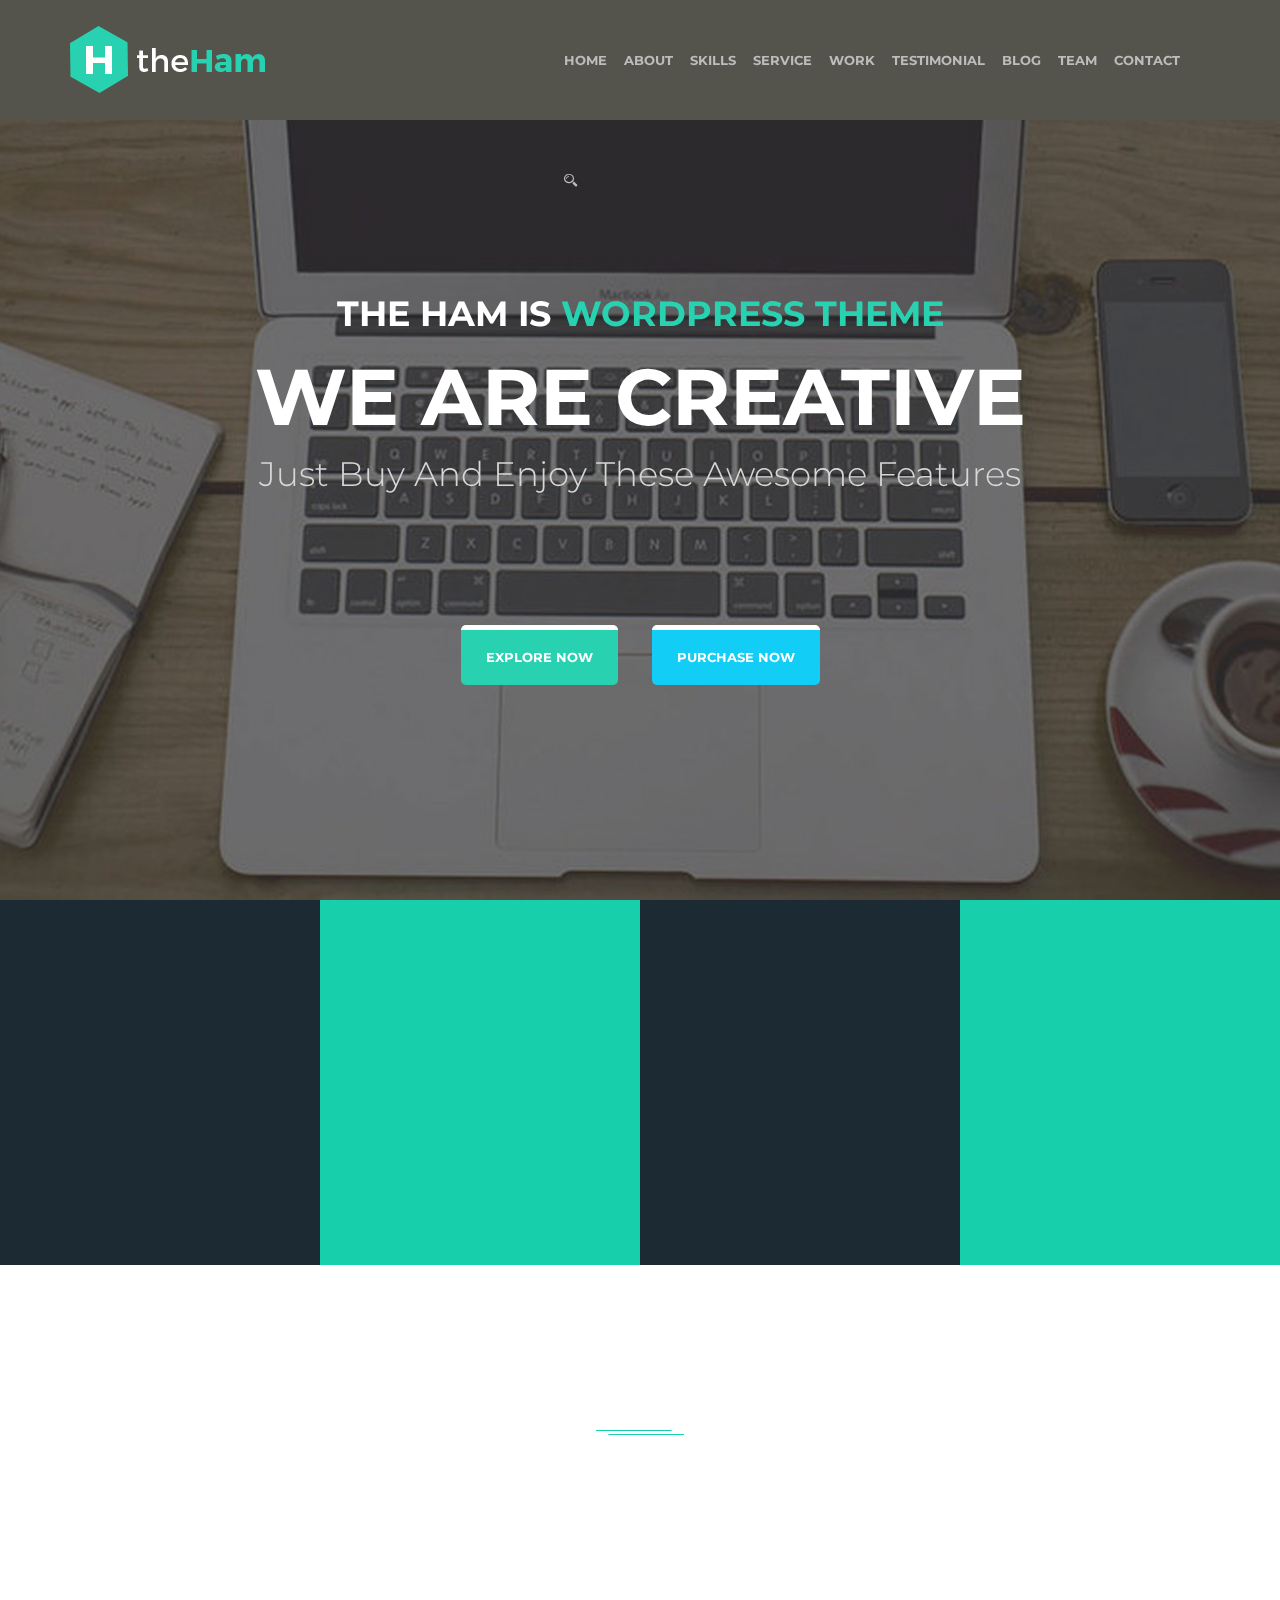
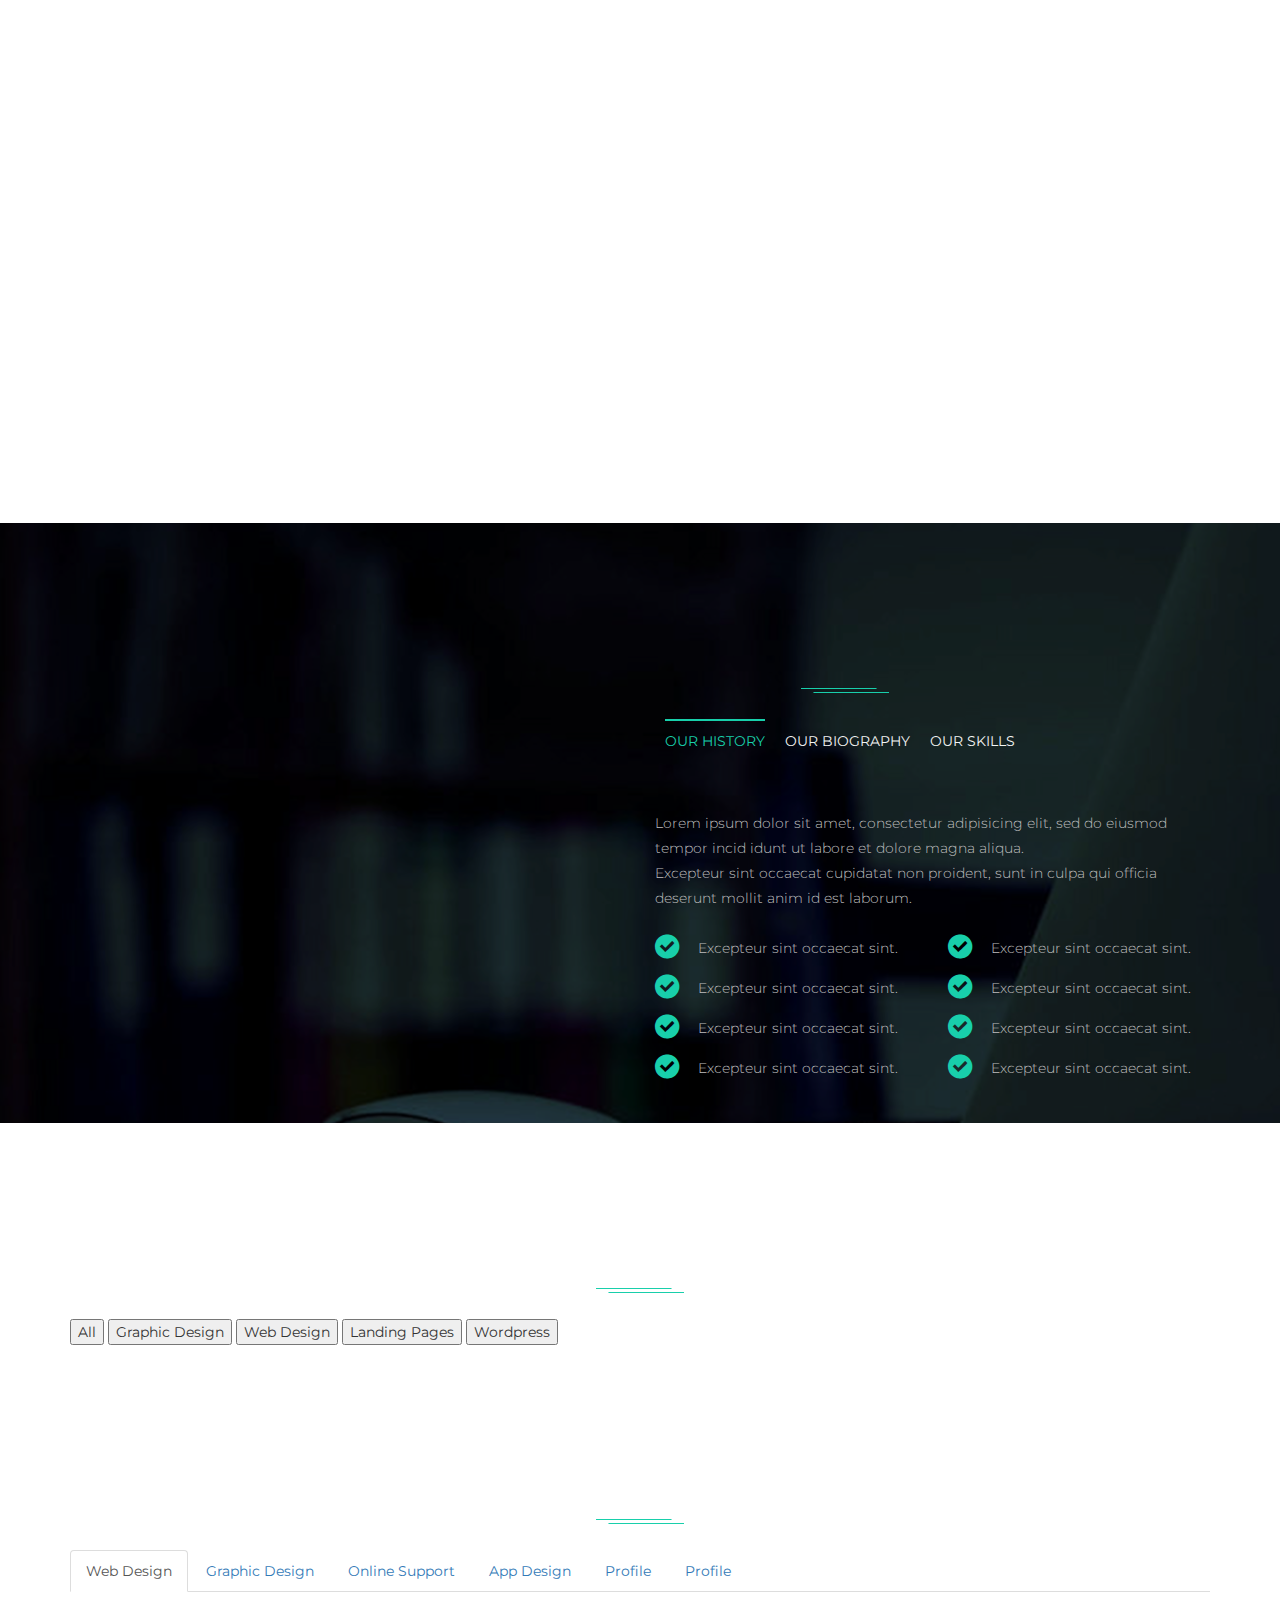
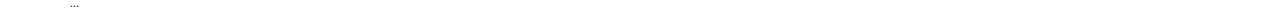
<file: index.html>
<!DOCTYPE html>
<html lang="en">
<head>
    <meta charset="UTF-8">
    <title>theHam</title>

    <link rel="stylesheet" href="lis/bootstrap-3.3.7/css/bootstrap.min.css">
    <link rel="stylesheet" href="lis/icomoon/style.css">
    <link rel="stylesheet" href="lis/animate.css/animate.css">
    <link rel="stylesheet" href="lis/OwlCarousel2-2.2.1/OwlCarousel2-2.2.1/dist/assets/owl.carousel.min.css">
    <link rel="stylesheet" href="lis/OwlCarousel2-2.2.1/OwlCarousel2-2.2.1/dist/assets/owl.theme.default.min.css">
    <link rel="stylesheet" href="css/style.css">
    <meta name="viewport" content="width=device-width, initial-scale=1.0">

<body>

    <header>
        <nav class="nav navbar-default ham-nav">
            <div class="container">
                <div class="row">
                    <div class="col-sm-2">
                        <a class="logo" href="/">
                            <img src="img/logo.png" alt="logo">
                        </a>
                        <button type="button" class="navbar-toggle collapsed ham-nav-toggle" data-toggle="collapse" data-target="#bs-example-navbar-collapse-1" aria-expanded="false">
                            <span class="sr-only">Toggle navigation</span>
                            <span class="icon-bar"></span>
                            <span class="icon-bar"></span>
                            <span class="icon-bar"></span>
                        </button>
                    </div>
                    <div class="col-sm-7 col-sm-offset-3">

                        <div class="nav ham-navigation">
                            <ul class="ham-nav">
                                <li class="ham-active first-nav-elem"><a href="#">home</a></li>
                                <li><a href="#">about</a></li>
                                <li><a href="#">skills</a></li>
                                <li><a href="#">service</a></li>
                                <li><a href="#">work</a></li>
                                <li><a href="#">testimonial</a></li>
                                <li><a href="#">blog</a></li>
                                <li><a href="#">team</a></li>
                                <li><a href="#">contact</a></li>
                                <li class="search-button"><a href=""><i class="icon-feature3 search-button"></i></a></li>
                            </ul>
                        </div>
                    </div>
                </div>
            </div>
        </nav>
    </header>

    <main>
        <section id="ham-home" class="ham-home ham-home-bg">
            <div class="slider-wrap">
                <div class="home-slider owl-carousel owl-theme">
                    <div class="home-slider-item" style="background-image: url('img/bg-img3.jpg')">1</div>
                    <div class="home-slider-item" style="background-image: url('img/bg-img2.jpg')">2</div>
                    <div class="home-slider-item" style="background-image: url('img/bg-img1.jpg')">3</div>
                </div>
                <div class="centered-element text-center">
                    <h2>
                        The ham is
                        <span class="primary-color">wordpress theme</span>
                    </h2>
                    <h1>we are creative</h1>
                    <p>Just Buy And Enjoy These Awesome Features</p>
                    <div class="home-buttons">
                        <button class="btn btn-success ham-btn">Explore now</button>
                        <button class="btn btn-info ham-btn">Purchase now</button>
                    </div>
                </div>
            </div>
        </section>

        <section id="ham-advantages" class="ham-advantages">
            <div class="container-fluid">
                <div class="row">
                    <div class="col-sm-3 adv-elem">
                        <div class="adv-icon"><i class="icon-pointer"></i></div>
                        <h3 class="adv-header">Different theme option</h3>
                    </div>
                    <div class="col-sm-3 adv-elem">
                        <div class="adv-icon"><i class="icon-diamant"></i></div>
                        <h3 class="adv-header">fully customizable</h3>
                    </div>
                    <div class="col-sm-3 adv-elem">
                        <div class="adv-icon"><i class="icon-lamp"></i></div>
                        <h3 class="adv-header">unlimited support</h3>
                    </div>
                    <div class="col-sm-3 adv-elem">
                        <div class="adv-icon"><i class="icon-devices"></i></div>
                        <h3 class="adv-header">responsive all device</h3>
                    </div>
                </div>
            </div>
        </section>

        <section id="ham-features" class="ham-features">
            <div class="container">
                <h2 class="section-header">Creative Amazing Features</h2>
                <div class="two-lines">
                    <img class="two-lines-img" src="img/twoLines.png" alt="lines">
                </div>
                <div class="row">

                    <div class="feature-item col-sm-6 col-md-4">
                        <h3 class="feature-header"><span class="feature-icon icon-feature1"></span>Retina Ready</h3>
                        <p class="feature-decsription">All our modules are built with the possi bility to thse choose between different design and you change.</p>
                    </div>
                    <div class="feature-item col-sm-6 col-md-4">
                        <h3 class="feature-header"><span class="feature-icon icon-feature2"></span>Creative Blog Style</h3>
                        <p class="feature-decsription">All our modules are built with the possi bility to thse choose between different design and you change.</p>
                    </div>
                    <div class="feature-item col-sm-6 col-md-4">
                        <h3 class="feature-header"><span class="feature-icon icon-feature3"></span>Icon Fonts</h3>
                        <p class="feature-decsription">All our modules are built with the possi bility to thse choose between different design and you change.</p>
                    </div>
                    <div class="feature-item col-sm-6 col-md-4">
                        <h3 class="feature-header"><span class="feature-icon icon-feature4"></span>Parallax Effects</h3>
                        <p class="feature-decsription">All our modules are built with the possi bility to thse choose between different design and you change.</p>
                    </div>
                    <div class="feature-item col-sm-6 col-md-4">
                        <h3 class="feature-header"><span class="feature-icon icon-feature5"></span>Amazing Interface</h3>
                        <p class="feature-decsription">All our modules are built with the possi bility to thse choose between different design and you change.</p>
                    </div>
                    <div class="feature-item col-sm-6 col-md-4">
                        <h3 class="feature-header"><span class="feature-icon icon-feature6"></span>SEO Optimized</h3>
                        <p class="feature-decsription">All our modules are built with the possi bility to thse choose between different design and you change.</p>
                    </div>
                    <div class="feature-item col-sm-6 col-md-4">
                        <h3 class="feature-header"><span class="feature-icon icon-feature7"></span>Creative Solutions</h3>
                        <p class="feature-decsription">All our modules are built with the possi bility to thse choose between different design and you change.</p>
                    </div>
                    <div class="feature-item col-sm-6 col-md-4">
                        <h3 class="feature-header"><span class="feature-icon icon-feature8"></span>Mega Menus</h3>
                        <p class="feature-decsription">All our modules are built with the possi bility to thse choose between different design and you change.</p>
                    </div>
                    <div class="feature-item col-sm-6 col-md-4">
                        <h3 class="feature-header"><span class="feature-icon icon-feature9"></span>Custom Backgrounds</h3>
                        <p class="feature-decsription">All our modules are built with the possi bility to thse choose between different design and you change.</p>
                    </div>

                </div>
            </div>
        </section>

        <section id="about-us" class="about-us">
            <div class="container">
                <div class="row">
                    <div class="about-us-devices">
                        <img src="img/about-us-devices.png" alt="">
                    </div>
                    <div class="col-sm-6 col-sm-offset-6">
                        <div class="about-header">
                            <h2 class="section-header">About Our Company</h2>
                            <div class="two-lines">
                                <img class="two-lines-img" src="img/twoLines.png" alt="lines">
                            </div>
                        </div>
                        <div>

                            <!-- Nav tabs -->
                            <ul class="nav nav-tabs" role="tablist">
                                <li role="presentation" class="active"><a href="#history" aria-controls="home" role="tab" data-toggle="tab">Our history</a></li>
                                <li role="presentation"><a href="#biography" aria-controls="profile" role="tab" data-toggle="tab">Our biography</a></li>
                                <li role="presentation"><a href="#skills" aria-controls="profile" role="tab" data-toggle="tab">Our skills</a></li>
                            </ul>

                            <!-- Tab panes -->
                            <div class="tab-content">
                                <div role="tabpanel" class="tab-pane active" id="history">
                                    <p>Lorem ipsum dolor sit amet, consectetur adipisicing elit, sed do eiusmod tempor incid idunt ut labore et dolore magna aliqua.
                                        <br>
                                        Excepteur sint occaecat cupidatat non proident, sunt in culpa qui officia deserunt mollit anim id est laborum.
                                    </p>
                                    <div class="row">
                                        <div class="col-sm-6">
                                            <div class="history-item">
                                                <i class="icon-ok"></i>
                                                <span>Excepteur sint occaecat sint.</span>
                                            </div>
                                            <div class="history-item">
                                                <i class="icon-ok"></i>
                                                <span>Excepteur sint occaecat sint.</span>
                                            </div>
                                            <div class="history-item">
                                                <i class="icon-ok"></i>
                                                <span>Excepteur sint occaecat sint.</span>
                                            </div>
                                            <div class="history-item">
                                                <i class="icon-ok"></i>
                                                <span>Excepteur sint occaecat sint.</span>
                                            </div>
                                        </div>
                                        <div class="col-sm-6">
                                            <div class="history-item">
                                                <i class="icon-ok"></i>
                                                <span>Excepteur sint occaecat sint.</span>
                                            </div>
                                            <div class="history-item">
                                                <i class="icon-ok"></i>
                                                <span>Excepteur sint occaecat sint.</span>
                                            </div>
                                            <div class="history-item">
                                                <i class="icon-ok"></i>
                                                <span>Excepteur sint occaecat sint.</span>
                                            </div>
                                            <div class="history-item">
                                                <i class="icon-ok"></i>
                                                <span>Excepteur sint occaecat sint.</span>
                                            </div>
                                        </div>
                                    </div>
                                </div>
                                <div role="tabpanel" class="tab-pane" id="biography">
                                    <p>Lorem ipsum dolor sit amet, consectetur adipiscing elit. Vestibulum nec odio ipsum Suspendisse cursus malesuada facilisis. Nunc con sectetur odio sed dolor tincidunt porttitor. Lorem ipsum dolor sit amet, consectetur adipiscing elit. Vestibu lum nec odio ipsum. Sus pendisse cursus malesua da facilisis. Vestibulum nec odio ipsum.
                                        <br>
                                        <br>
                                        Lorem ipsum dolor sit amet, consectetur adipiscing elit. Vestibulum nec odio ipsum Suspendisse cursus malesuada facilisis. Nunc con sectetur odio sed dolor tincidunt porttitor. Lorem ipsum dolor sit amet, consectetur adipiscing elit.
                                    </p>
                                </div>
                                <div role="tabpanel" class="tab-pane" id="skills">
                                    <div class="skills-scale">
                                        <div class="ham-skill">
                                            <div class="ham-progress"><span>User interface</span></div>
                                        </div>
                                        <div class="ham-skill">
                                            <div class="ham-progress"><span>Web design</span></div>
                                        </div>
                                        <div class="ham-skill">
                                            <div class="ham-progress"><span>Wordpress</span></div>
                                        </div>
                                        <div class="ham-skill">
                                            <div class="ham-progress"><span>HTML & CSS</span></div>
                                        </div>
                                        <div class="ham-skill">
                                            <div class="ham-progress"><span>App design</span></div>
                                        </div>
                                    </div>
                                </div>
                            </div>

                        </div>
                    </div>
                </div>
            </div>
        </section>

        <section id="our-work" class="our-work">
            <div class="container">
                <h2 class="section-header">Our Amazing Work</h2>
                <div class="two-lines">
                    <img class="two-lines-img" src="img/twoLines.png" alt="lines">
                </div>

                <ul class="mixitup-filters list-unstyled">
                    <li>
                        <button type="button" data-mixitup-control data-filter="all" class="mixitup-active">All</button>
                    </li>
                    <li>
                        <button type="button" data-mixitup-control data-filter="gd">Graphic Design</button>
                    </li>
                    <li>
                        <button type="button" data-mixitup-control data-filter="wd">Web Design</button>
                    </li>
                    <li>
                        <button type="button" data-mixitup-control data-filter="lp">Landing Pages</button>
                    </li>
                    <li>
                        <button type="button" data-mixitup-control data-filter="wp">Wordpress</button>
                    </li>
                </ul>
            </div>
        </section>

        <section id="services" class="services">
            <div class="container">

                <h2 class="section-header">Our Services</h2>
                <div class="two-lines">
                    <img class="two-lines-img" src="img/twoLines.png" alt="lines">
                </div>

                <ul class="nav nav-tabs" role="tablist">
                    <li role="presentation" class="active"><a href="#tab1" aria-controls="tab1" role="tab" data-toggle="tab"> Web Design </a></li>
                    <li role="presentation"><a href="#tab2" aria-controls="tab2" role="tab" data-toggle="tab"> Graphic Design </a></li>
                    <li role="presentation"><a href="#tab3" aria-controls="tab3" role="tab" data-toggle="tab"> Online Support </a></li>
                    <li role="presentation"><a href="#tab4" aria-controls="tab4" role="tab" data-toggle="tab"> App Design </a></li>
                    <li role="presentation"><a href="#tab5" aria-controls="tab5" role="tab" data-toggle="tab">Profile</a></li>
                    <li role="presentation"><a href="#tab6" aria-controls="tab6" role="tab" data-toggle="tab">Profile</a></li>
                </ul>

                <!-- Tab panes -->
                <div class="tab-content">
                    <div role="tabpanel" class="tab-pane active" id="tab1">...</div>
                    <div role="tabpanel" class="tab-pane" id="tab2">...</div>
                    <div role="tabpanel" class="tab-pane" id="tab3">...</div>
                    <div role="tabpanel" class="tab-pane" id="tab4">...</div>
                    <div role="tabpanel" class="tab-pane" id="tab5">...</div>
                    <div role="tabpanel" class="tab-pane" id="tab6">...</div>
                </div>
            </div>
        </section>
    </main>

    <div class="loader">
        <div class="css-loader">
            <div id="inTurnFadingTextG"><div id="inTurnFadingTextG_1" class="inTurnFadingTextG">L</div><div id="inTurnFadingTextG_2" class="inTurnFadingTextG">o</div><div id="inTurnFadingTextG_3" class="inTurnFadingTextG">a</div><div id="inTurnFadingTextG_4" class="inTurnFadingTextG">d</div><div id="inTurnFadingTextG_5" class="inTurnFadingTextG">i</div><div id="inTurnFadingTextG_6" class="inTurnFadingTextG">n</div><div id="inTurnFadingTextG_7" class="inTurnFadingTextG">g</div></div>
        </div>
    </div>


    <script src="lis/jQuery/jquery-3.2.1.min.js"></script>
    <script src="lis/bootstrap-3.3.7/js/bootstrap.min.js"></script>
    <script src="lis/OwlCarousel2-2.2.1/OwlCarousel2-2.2.1/dist/owl.carousel.min.js"></script>
    <script src="lis/mixitup/mixitup.min.js"></script>
    <script src="lis/waypoints/jquery.waypoints.min.js"></script>
    <script src="js/main.js"></script>

</body>
</html>
</file>
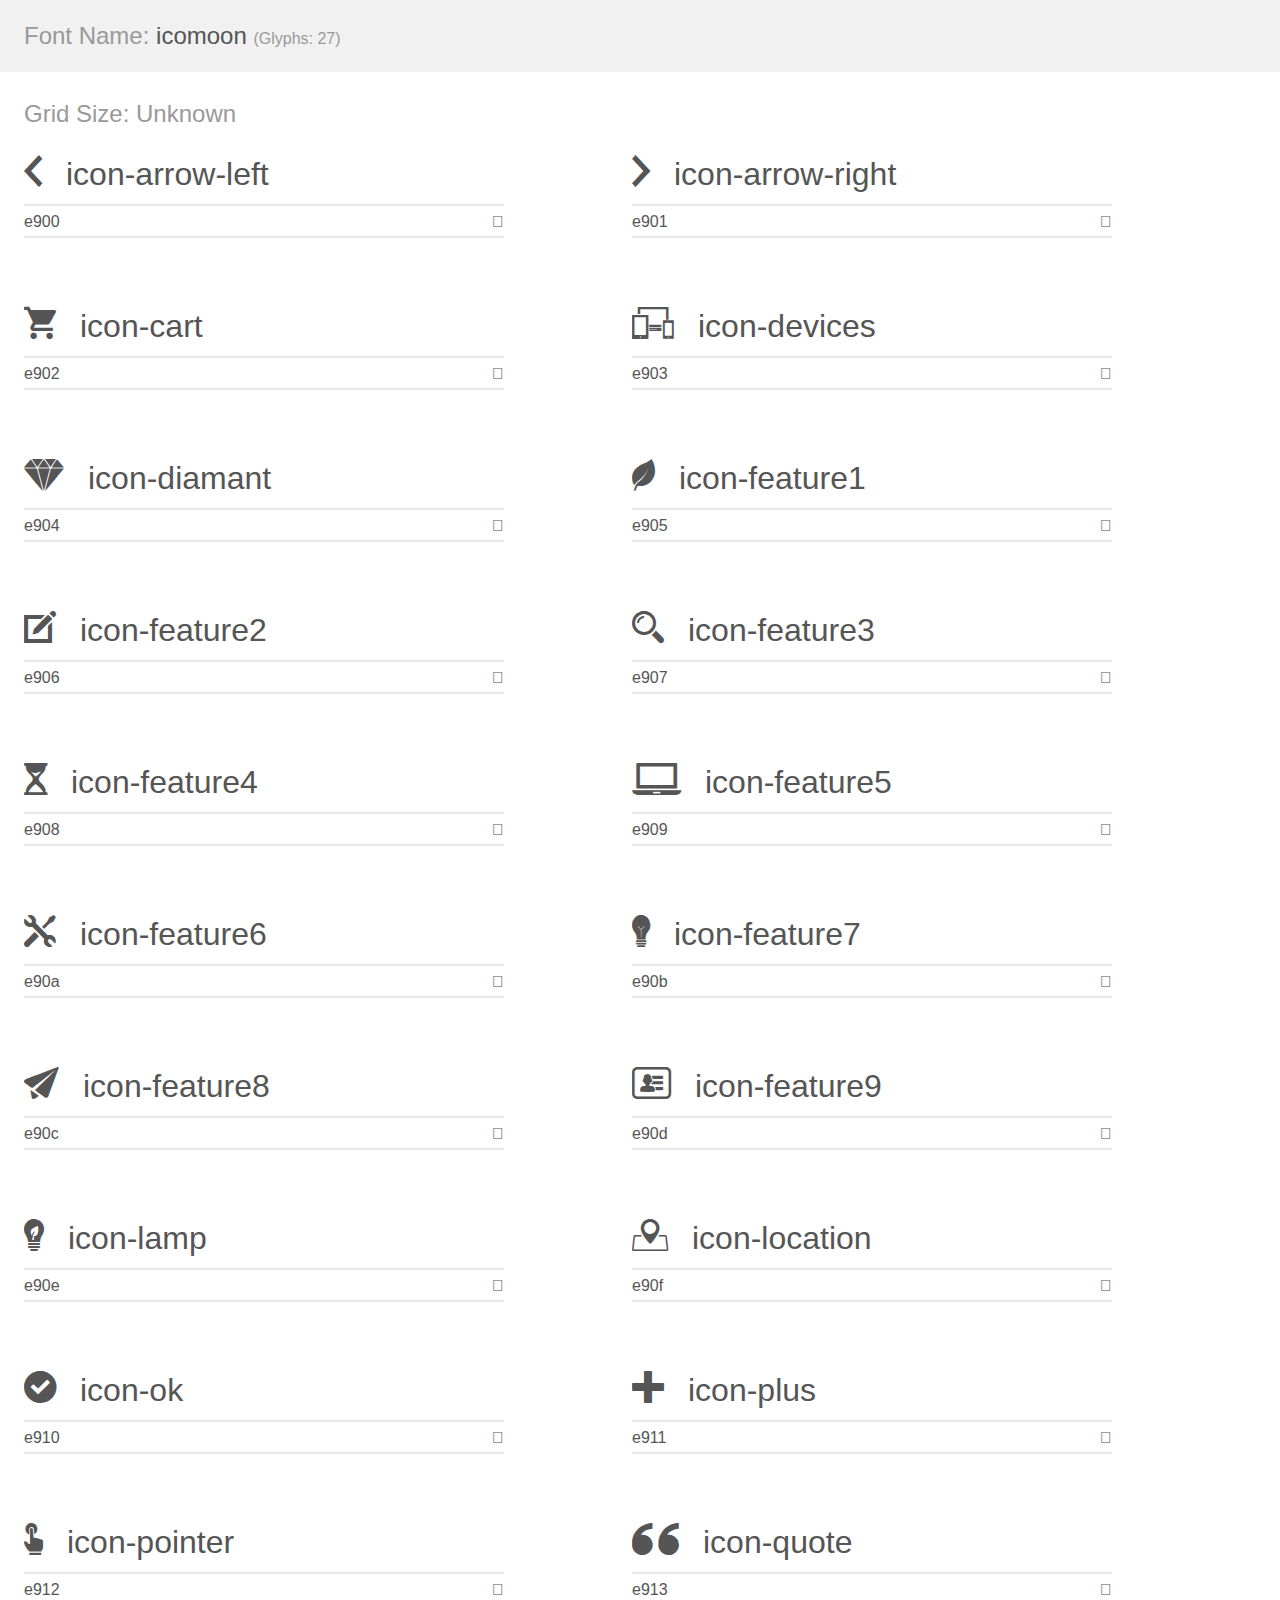
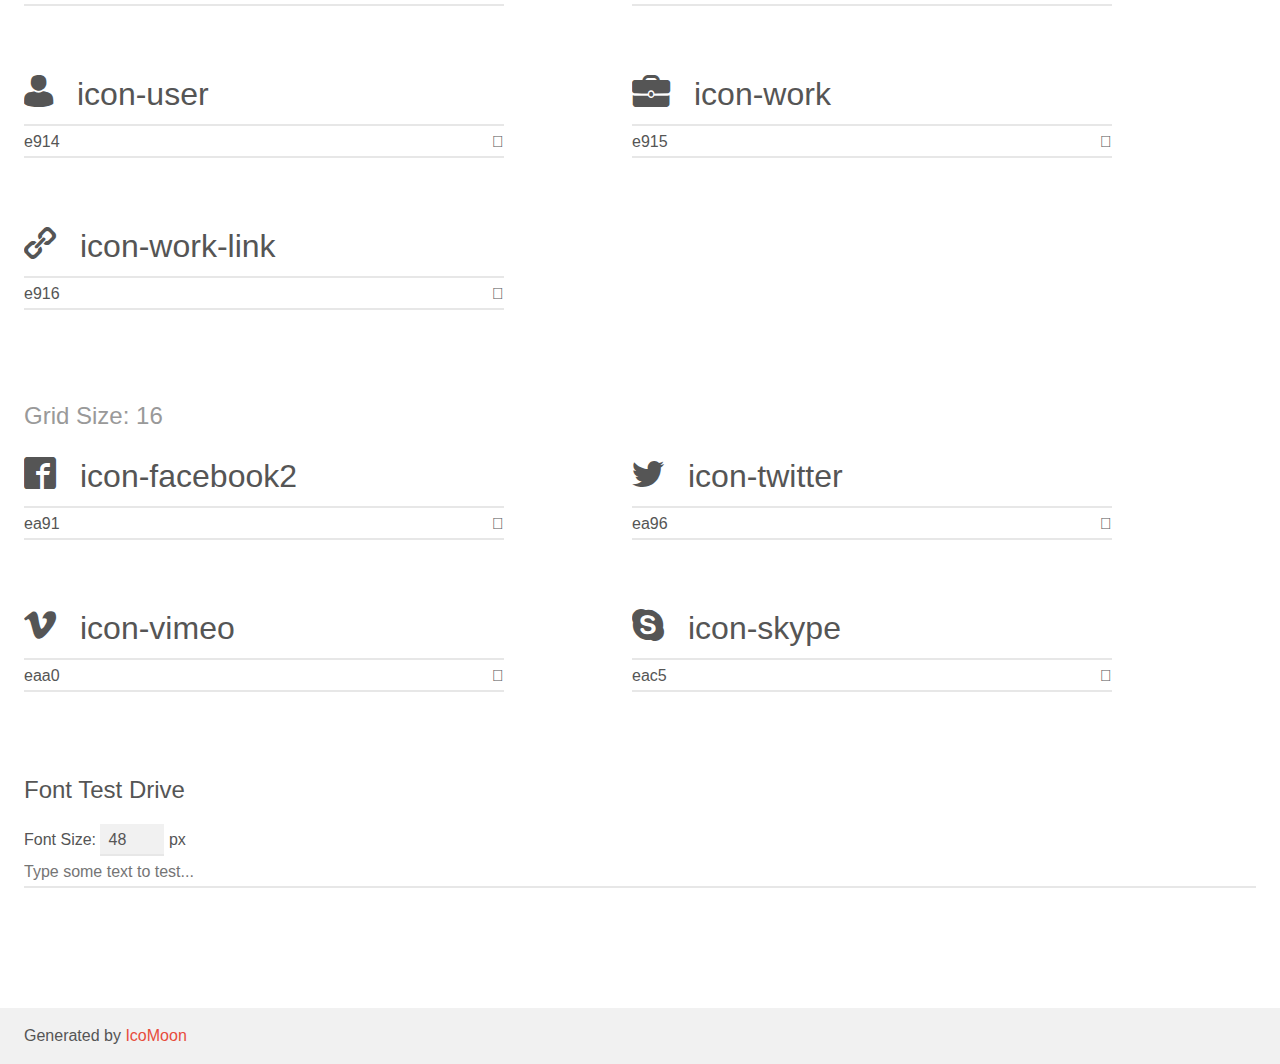
<file: lis/icomoon/demo.html>
<!doctype html>
<html>
<head>
    <meta charset="utf-8">
    <title>IcoMoon Demo</title>
    <meta name="description" content="An Icon Font Generated By IcoMoon.io">
    <meta name="viewport" content="width=device-width, initial-scale=1">
    <link rel="stylesheet" href="demo-files/demo.css">
    <link rel="stylesheet" href="style.css"></head>
<body>
    <div class="bgc1 clearfix">
        <h1 class="mhmm mvm"><span class="fgc1">Font Name:</span> icomoon <small class="fgc1">(Glyphs:&nbsp;27)</small></h1>
    </div>
    <div class="clearfix mhl ptl">
        <h1 class="mvm mtn fgc1">Grid Size: Unknown</h1>
        <div class="glyph fs1">
            <div class="clearfix bshadow0 pbs">
                <span class="icon-arrow-left">
                
                </span>
                <span class="mls"> icon-arrow-left</span>
            </div>
            <fieldset class="fs0 size1of1 clearfix hidden-false">
                <input type="text" readonly value="e900" class="unit size1of2" />
                <input type="text" maxlength="1" readonly value="&#xe900;" class="unitRight size1of2 talign-right" />
            </fieldset>
            <div class="fs0 bshadow0 clearfix hidden-true">
                <span class="unit pvs fgc1">liga: </span>
                <input type="text" readonly value="" class="liga unitRight" />
            </div>
        </div>
        <div class="glyph fs1">
            <div class="clearfix bshadow0 pbs">
                <span class="icon-arrow-right">
                
                </span>
                <span class="mls"> icon-arrow-right</span>
            </div>
            <fieldset class="fs0 size1of1 clearfix hidden-false">
                <input type="text" readonly value="e901" class="unit size1of2" />
                <input type="text" maxlength="1" readonly value="&#xe901;" class="unitRight size1of2 talign-right" />
            </fieldset>
            <div class="fs0 bshadow0 clearfix hidden-true">
                <span class="unit pvs fgc1">liga: </span>
                <input type="text" readonly value="" class="liga unitRight" />
            </div>
        </div>
        <div class="glyph fs1">
            <div class="clearfix bshadow0 pbs">
                <span class="icon-cart">
                
                </span>
                <span class="mls"> icon-cart</span>
            </div>
            <fieldset class="fs0 size1of1 clearfix hidden-false">
                <input type="text" readonly value="e902" class="unit size1of2" />
                <input type="text" maxlength="1" readonly value="&#xe902;" class="unitRight size1of2 talign-right" />
            </fieldset>
            <div class="fs0 bshadow0 clearfix hidden-true">
                <span class="unit pvs fgc1">liga: </span>
                <input type="text" readonly value="" class="liga unitRight" />
            </div>
        </div>
        <div class="glyph fs1">
            <div class="clearfix bshadow0 pbs">
                <span class="icon-devices">
                
                </span>
                <span class="mls"> icon-devices</span>
            </div>
            <fieldset class="fs0 size1of1 clearfix hidden-false">
                <input type="text" readonly value="e903" class="unit size1of2" />
                <input type="text" maxlength="1" readonly value="&#xe903;" class="unitRight size1of2 talign-right" />
            </fieldset>
            <div class="fs0 bshadow0 clearfix hidden-true">
                <span class="unit pvs fgc1">liga: </span>
                <input type="text" readonly value="" class="liga unitRight" />
            </div>
        </div>
        <div class="glyph fs1">
            <div class="clearfix bshadow0 pbs">
                <span class="icon-diamant">
                
                </span>
                <span class="mls"> icon-diamant</span>
            </div>
            <fieldset class="fs0 size1of1 clearfix hidden-false">
                <input type="text" readonly value="e904" class="unit size1of2" />
                <input type="text" maxlength="1" readonly value="&#xe904;" class="unitRight size1of2 talign-right" />
            </fieldset>
            <div class="fs0 bshadow0 clearfix hidden-true">
                <span class="unit pvs fgc1">liga: </span>
                <input type="text" readonly value="" class="liga unitRight" />
            </div>
        </div>
        <div class="glyph fs1">
            <div class="clearfix bshadow0 pbs">
                <span class="icon-feature1">
                
                </span>
                <span class="mls"> icon-feature1</span>
            </div>
            <fieldset class="fs0 size1of1 clearfix hidden-false">
                <input type="text" readonly value="e905" class="unit size1of2" />
                <input type="text" maxlength="1" readonly value="&#xe905;" class="unitRight size1of2 talign-right" />
            </fieldset>
            <div class="fs0 bshadow0 clearfix hidden-true">
                <span class="unit pvs fgc1">liga: </span>
                <input type="text" readonly value="" class="liga unitRight" />
            </div>
        </div>
        <div class="glyph fs1">
            <div class="clearfix bshadow0 pbs">
                <span class="icon-feature2">
                
                </span>
                <span class="mls"> icon-feature2</span>
            </div>
            <fieldset class="fs0 size1of1 clearfix hidden-false">
                <input type="text" readonly value="e906" class="unit size1of2" />
                <input type="text" maxlength="1" readonly value="&#xe906;" class="unitRight size1of2 talign-right" />
            </fieldset>
            <div class="fs0 bshadow0 clearfix hidden-true">
                <span class="unit pvs fgc1">liga: </span>
                <input type="text" readonly value="" class="liga unitRight" />
            </div>
        </div>
        <div class="glyph fs1">
            <div class="clearfix bshadow0 pbs">
                <span class="icon-feature3">
                
                </span>
                <span class="mls"> icon-feature3</span>
            </div>
            <fieldset class="fs0 size1of1 clearfix hidden-false">
                <input type="text" readonly value="e907" class="unit size1of2" />
                <input type="text" maxlength="1" readonly value="&#xe907;" class="unitRight size1of2 talign-right" />
            </fieldset>
            <div class="fs0 bshadow0 clearfix hidden-true">
                <span class="unit pvs fgc1">liga: </span>
                <input type="text" readonly value="" class="liga unitRight" />
            </div>
        </div>
        <div class="glyph fs1">
            <div class="clearfix bshadow0 pbs">
                <span class="icon-feature4">
                
                </span>
                <span class="mls"> icon-feature4</span>
            </div>
            <fieldset class="fs0 size1of1 clearfix hidden-false">
                <input type="text" readonly value="e908" class="unit size1of2" />
                <input type="text" maxlength="1" readonly value="&#xe908;" class="unitRight size1of2 talign-right" />
            </fieldset>
            <div class="fs0 bshadow0 clearfix hidden-true">
                <span class="unit pvs fgc1">liga: </span>
                <input type="text" readonly value="" class="liga unitRight" />
            </div>
        </div>
        <div class="glyph fs1">
            <div class="clearfix bshadow0 pbs">
                <span class="icon-feature5">
                
                </span>
                <span class="mls"> icon-feature5</span>
            </div>
            <fieldset class="fs0 size1of1 clearfix hidden-false">
                <input type="text" readonly value="e909" class="unit size1of2" />
                <input type="text" maxlength="1" readonly value="&#xe909;" class="unitRight size1of2 talign-right" />
            </fieldset>
            <div class="fs0 bshadow0 clearfix hidden-true">
                <span class="unit pvs fgc1">liga: </span>
                <input type="text" readonly value="" class="liga unitRight" />
            </div>
        </div>
        <div class="glyph fs1">
            <div class="clearfix bshadow0 pbs">
                <span class="icon-feature6">
                
                </span>
                <span class="mls"> icon-feature6</span>
            </div>
            <fieldset class="fs0 size1of1 clearfix hidden-false">
                <input type="text" readonly value="e90a" class="unit size1of2" />
                <input type="text" maxlength="1" readonly value="&#xe90a;" class="unitRight size1of2 talign-right" />
            </fieldset>
            <div class="fs0 bshadow0 clearfix hidden-true">
                <span class="unit pvs fgc1">liga: </span>
                <input type="text" readonly value="" class="liga unitRight" />
            </div>
        </div>
        <div class="glyph fs1">
            <div class="clearfix bshadow0 pbs">
                <span class="icon-feature7">
                
                </span>
                <span class="mls"> icon-feature7</span>
            </div>
            <fieldset class="fs0 size1of1 clearfix hidden-false">
                <input type="text" readonly value="e90b" class="unit size1of2" />
                <input type="text" maxlength="1" readonly value="&#xe90b;" class="unitRight size1of2 talign-right" />
            </fieldset>
            <div class="fs0 bshadow0 clearfix hidden-true">
                <span class="unit pvs fgc1">liga: </span>
                <input type="text" readonly value="" class="liga unitRight" />
            </div>
        </div>
        <div class="glyph fs1">
            <div class="clearfix bshadow0 pbs">
                <span class="icon-feature8">
                
                </span>
                <span class="mls"> icon-feature8</span>
            </div>
            <fieldset class="fs0 size1of1 clearfix hidden-false">
                <input type="text" readonly value="e90c" class="unit size1of2" />
                <input type="text" maxlength="1" readonly value="&#xe90c;" class="unitRight size1of2 talign-right" />
            </fieldset>
            <div class="fs0 bshadow0 clearfix hidden-true">
                <span class="unit pvs fgc1">liga: </span>
                <input type="text" readonly value="" class="liga unitRight" />
            </div>
        </div>
        <div class="glyph fs1">
            <div class="clearfix bshadow0 pbs">
                <span class="icon-feature9">
                
                </span>
                <span class="mls"> icon-feature9</span>
            </div>
            <fieldset class="fs0 size1of1 clearfix hidden-false">
                <input type="text" readonly value="e90d" class="unit size1of2" />
                <input type="text" maxlength="1" readonly value="&#xe90d;" class="unitRight size1of2 talign-right" />
            </fieldset>
            <div class="fs0 bshadow0 clearfix hidden-true">
                <span class="unit pvs fgc1">liga: </span>
                <input type="text" readonly value="" class="liga unitRight" />
            </div>
        </div>
        <div class="glyph fs1">
            <div class="clearfix bshadow0 pbs">
                <span class="icon-lamp">
                
                </span>
                <span class="mls"> icon-lamp</span>
            </div>
            <fieldset class="fs0 size1of1 clearfix hidden-false">
                <input type="text" readonly value="e90e" class="unit size1of2" />
                <input type="text" maxlength="1" readonly value="&#xe90e;" class="unitRight size1of2 talign-right" />
            </fieldset>
            <div class="fs0 bshadow0 clearfix hidden-true">
                <span class="unit pvs fgc1">liga: </span>
                <input type="text" readonly value="" class="liga unitRight" />
            </div>
        </div>
        <div class="glyph fs1">
            <div class="clearfix bshadow0 pbs">
                <span class="icon-location">
                
                </span>
                <span class="mls"> icon-location</span>
            </div>
            <fieldset class="fs0 size1of1 clearfix hidden-false">
                <input type="text" readonly value="e90f" class="unit size1of2" />
                <input type="text" maxlength="1" readonly value="&#xe90f;" class="unitRight size1of2 talign-right" />
            </fieldset>
            <div class="fs0 bshadow0 clearfix hidden-true">
                <span class="unit pvs fgc1">liga: </span>
                <input type="text" readonly value="" class="liga unitRight" />
            </div>
        </div>
        <div class="glyph fs1">
            <div class="clearfix bshadow0 pbs">
                <span class="icon-ok">
                
                </span>
                <span class="mls"> icon-ok</span>
            </div>
            <fieldset class="fs0 size1of1 clearfix hidden-false">
                <input type="text" readonly value="e910" class="unit size1of2" />
                <input type="text" maxlength="1" readonly value="&#xe910;" class="unitRight size1of2 talign-right" />
            </fieldset>
            <div class="fs0 bshadow0 clearfix hidden-true">
                <span class="unit pvs fgc1">liga: </span>
                <input type="text" readonly value="" class="liga unitRight" />
            </div>
        </div>
        <div class="glyph fs1">
            <div class="clearfix bshadow0 pbs">
                <span class="icon-plus">
                
                </span>
                <span class="mls"> icon-plus</span>
            </div>
            <fieldset class="fs0 size1of1 clearfix hidden-false">
                <input type="text" readonly value="e911" class="unit size1of2" />
                <input type="text" maxlength="1" readonly value="&#xe911;" class="unitRight size1of2 talign-right" />
            </fieldset>
            <div class="fs0 bshadow0 clearfix hidden-true">
                <span class="unit pvs fgc1">liga: </span>
                <input type="text" readonly value="" class="liga unitRight" />
            </div>
        </div>
        <div class="glyph fs1">
            <div class="clearfix bshadow0 pbs">
                <span class="icon-pointer">
                
                </span>
                <span class="mls"> icon-pointer</span>
            </div>
            <fieldset class="fs0 size1of1 clearfix hidden-false">
                <input type="text" readonly value="e912" class="unit size1of2" />
                <input type="text" maxlength="1" readonly value="&#xe912;" class="unitRight size1of2 talign-right" />
            </fieldset>
            <div class="fs0 bshadow0 clearfix hidden-true">
                <span class="unit pvs fgc1">liga: </span>
                <input type="text" readonly value="" class="liga unitRight" />
            </div>
        </div>
        <div class="glyph fs1">
            <div class="clearfix bshadow0 pbs">
                <span class="icon-quote">
                
                </span>
                <span class="mls"> icon-quote</span>
            </div>
            <fieldset class="fs0 size1of1 clearfix hidden-false">
                <input type="text" readonly value="e913" class="unit size1of2" />
                <input type="text" maxlength="1" readonly value="&#xe913;" class="unitRight size1of2 talign-right" />
            </fieldset>
            <div class="fs0 bshadow0 clearfix hidden-true">
                <span class="unit pvs fgc1">liga: </span>
                <input type="text" readonly value="" class="liga unitRight" />
            </div>
        </div>
        <div class="glyph fs1">
            <div class="clearfix bshadow0 pbs">
                <span class="icon-user">
                
                </span>
                <span class="mls"> icon-user</span>
            </div>
            <fieldset class="fs0 size1of1 clearfix hidden-false">
                <input type="text" readonly value="e914" class="unit size1of2" />
                <input type="text" maxlength="1" readonly value="&#xe914;" class="unitRight size1of2 talign-right" />
            </fieldset>
            <div class="fs0 bshadow0 clearfix hidden-true">
                <span class="unit pvs fgc1">liga: </span>
                <input type="text" readonly value="" class="liga unitRight" />
            </div>
        </div>
        <div class="glyph fs1">
            <div class="clearfix bshadow0 pbs">
                <span class="icon-work">
                
                </span>
                <span class="mls"> icon-work</span>
            </div>
            <fieldset class="fs0 size1of1 clearfix hidden-false">
                <input type="text" readonly value="e915" class="unit size1of2" />
                <input type="text" maxlength="1" readonly value="&#xe915;" class="unitRight size1of2 talign-right" />
            </fieldset>
            <div class="fs0 bshadow0 clearfix hidden-true">
                <span class="unit pvs fgc1">liga: </span>
                <input type="text" readonly value="" class="liga unitRight" />
            </div>
        </div>
        <div class="glyph fs1">
            <div class="clearfix bshadow0 pbs">
                <span class="icon-work-link">
                
                </span>
                <span class="mls"> icon-work-link</span>
            </div>
            <fieldset class="fs0 size1of1 clearfix hidden-false">
                <input type="text" readonly value="e916" class="unit size1of2" />
                <input type="text" maxlength="1" readonly value="&#xe916;" class="unitRight size1of2 talign-right" />
            </fieldset>
            <div class="fs0 bshadow0 clearfix hidden-true">
                <span class="unit pvs fgc1">liga: </span>
                <input type="text" readonly value="" class="liga unitRight" />
            </div>
        </div>
    </div>
    <div class="clearfix mhl ptl">
        <h1 class="mvm mtn fgc1">Grid Size: 16</h1>
        <div class="glyph fs2">
            <div class="clearfix bshadow0 pbs">
                <span class="icon-facebook2">
                
                </span>
                <span class="mls"> icon-facebook2</span>
            </div>
            <fieldset class="fs0 size1of1 clearfix hidden-false">
                <input type="text" readonly value="ea91" class="unit size1of2" />
                <input type="text" maxlength="1" readonly value="&#xea91;" class="unitRight size1of2 talign-right" />
            </fieldset>
            <div class="fs0 bshadow0 clearfix hidden-true">
                <span class="unit pvs fgc1">liga: </span>
                <input type="text" readonly value="facebook2, brand11" class="liga unitRight" />
            </div>
        </div>
        <div class="glyph fs2">
            <div class="clearfix bshadow0 pbs">
                <span class="icon-twitter">
                
                </span>
                <span class="mls"> icon-twitter</span>
            </div>
            <fieldset class="fs0 size1of1 clearfix hidden-false">
                <input type="text" readonly value="ea96" class="unit size1of2" />
                <input type="text" maxlength="1" readonly value="&#xea96;" class="unitRight size1of2 talign-right" />
            </fieldset>
            <div class="fs0 bshadow0 clearfix hidden-true">
                <span class="unit pvs fgc1">liga: </span>
                <input type="text" readonly value="twitter, brand16" class="liga unitRight" />
            </div>
        </div>
        <div class="glyph fs2">
            <div class="clearfix bshadow0 pbs">
                <span class="icon-vimeo">
                
                </span>
                <span class="mls"> icon-vimeo</span>
            </div>
            <fieldset class="fs0 size1of1 clearfix hidden-false">
                <input type="text" readonly value="eaa0" class="unit size1of2" />
                <input type="text" maxlength="1" readonly value="&#xeaa0;" class="unitRight size1of2 talign-right" />
            </fieldset>
            <div class="fs0 bshadow0 clearfix hidden-true">
                <span class="unit pvs fgc1">liga: </span>
                <input type="text" readonly value="vimeo, brand24" class="liga unitRight" />
            </div>
        </div>
        <div class="glyph fs2">
            <div class="clearfix bshadow0 pbs">
                <span class="icon-skype">
                
                </span>
                <span class="mls"> icon-skype</span>
            </div>
            <fieldset class="fs0 size1of1 clearfix hidden-false">
                <input type="text" readonly value="eac5" class="unit size1of2" />
                <input type="text" maxlength="1" readonly value="&#xeac5;" class="unitRight size1of2 talign-right" />
            </fieldset>
            <div class="fs0 bshadow0 clearfix hidden-true">
                <span class="unit pvs fgc1">liga: </span>
                <input type="text" readonly value="skype, brand60" class="liga unitRight" />
            </div>
        </div>
    </div>

    <!--[if gt IE 8]><!-->
    <div class="mhl clearfix mbl">
        <h1>Font Test Drive</h1>
        <label>
            Font Size: <input id="fontSize" type="number" class="textbox0 mbm"
            min="8" value="48" />
            px
        </label>
        <input id="testText" type="text" class="phl size1of1 mvl"
        placeholder="Type some text to test..." value=""/>
        <div id="testDrive" class="icon-">&nbsp;
        </div>
    </div>
    <!--<![endif]-->
    <div class="bgc1 clearfix">
        <p class="mhl">Generated by <a href="https://icomoon.io/app">IcoMoon</a></p>
    </div>

    <script src="demo-files/demo.js"></script>
</body>
</html>
</file>
<file: lis/icomoon/style.css>
@font-face {
  font-family: 'icomoon';
  src:  url('fonts/icomoon.eot?qdxw9l');
  src:  url('fonts/icomoon.eot?qdxw9l#iefix') format('embedded-opentype'),
    url('fonts/icomoon.ttf?qdxw9l') format('truetype'),
    url('fonts/icomoon.woff?qdxw9l') format('woff'),
    url('fonts/icomoon.svg?qdxw9l#icomoon') format('svg');
  font-weight: normal;
  font-style: normal;
}

[class^="icon-"], [class*=" icon-"] {
  /* use !important to prevent issues with browser extensions that change fonts */
  font-family: 'icomoon' !important;
  speak: none;
  font-style: normal;
  font-weight: normal;
  font-variant: normal;
  text-transform: none;
  line-height: 1;

  /* Better Font Rendering =========== */
  -webkit-font-smoothing: antialiased;
  -moz-osx-font-smoothing: grayscale;
}

.icon-arrow-left:before {
  content: "\e900";
}
.icon-arrow-right:before {
  content: "\e901";
}
.icon-cart:before {
  content: "\e902";
}
.icon-devices:before {
  content: "\e903";
}
.icon-diamant:before {
  content: "\e904";
}
.icon-feature1:before {
  content: "\e905";
}
.icon-feature2:before {
  content: "\e906";
}
.icon-feature3:before {
  content: "\e907";
}
.icon-feature4:before {
  content: "\e908";
}
.icon-feature5:before {
  content: "\e909";
}
.icon-feature6:before {
  content: "\e90a";
}
.icon-feature7:before {
  content: "\e90b";
}
.icon-feature8:before {
  content: "\e90c";
}
.icon-feature9:before {
  content: "\e90d";
}
.icon-lamp:before {
  content: "\e90e";
}
.icon-location:before {
  content: "\e90f";
}
.icon-ok:before {
  content: "\e910";
}
.icon-plus:before {
  content: "\e911";
}
.icon-pointer:before {
  content: "\e912";
}
.icon-quote:before {
  content: "\e913";
}
.icon-user:before {
  content: "\e914";
}
.icon-work:before {
  content: "\e915";
}
.icon-work-link:before {
  content: "\e916";
}
.icon-facebook2:before {
  content: "\ea91";
}
.icon-twitter:before {
  content: "\ea96";
}
.icon-vimeo:before {
  content: "\eaa0";
}
.icon-skype:before {
  content: "\eac5";
}
</file>
<file: css/style.css>
@import url("https://fonts.googleapis.com/css?family=Montserrat:300,400,700");body{font-family:"Montserrat", sans-serif}body header{position:fixed;z-index:22;top:0;left:0;width:100%}body header nav.ham-nav{background:#49473f}body header nav.ham-nav .ham-nav{height:120px;margin:0;padding-left:0}body header nav.ham-nav .ham-nav-toggle{margin:40px 0}body header nav.ham-nav a.logo img{margin:26px 0;-webkit-box-sizing:border-box;box-sizing:border-box}body header nav.ham-nav .ham-navigation li{list-style-type:none;display:inline}body header nav.ham-nav .ham-navigation li .first-nav-elem{padding-left:15px}body header nav.ham-nav .ham-navigation li a{padding:51px 6.5px;-webkit-box-sizing:border-box;box-sizing:border-box;text-transform:uppercase;font-size:13px;color:#b8b8b8;font-weight:bold;text-decoration:none;display:inline-block}body header nav.ham-nav span.search-button{padding:51px 18.5px}body main section.ham-home-bg{background:no-repeat center center;background-size:cover;position:relative}body main section.ham-home .slider-wrap{min-height:600px;position:relative}body main section.ham-home .home-slider-item{background:no-repeat center center;background-size:cover;height:100vh;min-height:600px;position:relative}body main section.ham-home .home-slider-item:after{content:'';position:absolute;left:0;top:0;width:100%;height:100%;background-color:rgba(23, 23, 23, 0.6)}body main section.ham-home .centered-element{margin-top:40px;font-family:"Montserrat", sans-serif;z-index:2;color:white}body main section.ham-home .centered-element h1,body main section.ham-home .centered-element h2{text-transform:uppercase;font-size:35px;font-weight:700}body main section.ham-home .centered-element h2{margin-top:0}body main section.ham-home .centered-element h1{font-size:79px}body main section.ham-home .centered-element p{color:#d4d4d4;font-size:34px;font-weight:300}body main section.ham-home .centered-element .home-buttons{margin-top:14vh}body main section.ham-advantages .adv-elem{padding-top:95px;min-height:365px;text-align:center;margin-bottom:0;display:flow-root}body main section.ham-advantages .adv-elem i{display:inline-block;-webkit-transition:all 0.25s ease;-o-transition:all 0.25s ease;transition:all 0.25s ease}body main section.ham-advantages .adv-elem:hover i{-webkit-transform:scale(1.3);-ms-transform:scale(1.3);transform:scale(1.3)}body main section.ham-advantages .adv-elem .adv-icon{font-size:80px;margin-bottom:30px;-webkit-transition:all 0.25s ease;-o-transition:all 0.25s ease;transition:all 0.25s ease}body main section.ham-advantages .adv-elem .adv-header{font-size:20px;font-weight:bold;text-transform:uppercase}body main section.ham-advantages .adv-elem:nth-child(2n){background-color:#18cfab;color:#fff}body main section.ham-advantages .adv-elem:nth-child(odd){background-color:#1c2a33;color:#18cfab}body main section.ham-features .row{margin-left:-15px;margin-right:-15px}body main section.ham-features .row .feature-item{padding:0 30px;margin-bottom:75px}body main section.ham-features .row .feature-item .feature-icon{position:relative;bottom:-4px;font-size:28px;color:#18cfab;margin-right:20px}body main section.ham-features .row .feature-item .feature-header{-webkit-transition:all 0.25s ease;-o-transition:all 0.25s ease;transition:all 0.25s ease;white-space:nowrap;font-size:18px;font-weight:bold;color:#717171;margin-bottom:25px}body main section.ham-features .row .feature-item .feature-header:hover{color:#18cfab}body main section.ham-features .row .feature-item .feature-decsription{font-size:14px;font-weight:300;color:#777777}body main section.about-us{min-height:600px;position:relative;background:url("../img/about-us-BG.png") center center no-repeat}body main section.about-us .about-header{display:inline-block;width:auto}body main section.about-us .about-header h2{width:auto;text-align:left}body main section.about-us .about-us-devices{position:absolute;left:0;bottom:0;width:45%}body main section.about-us .about-us-devices img{max-width:100%;height:auto}body main section.about-us h2{color:#ffffff}body main section.about-us .nav-tabs{margin-bottom:50px;border:none}body main section.about-us .nav-tabs li{margin:0 10px}body main section.about-us .nav-tabs a{padding:10px 0;border-radius:0;text-transform:uppercase;color:#f5f5f5;margin:0;border:none;border-top:2px solid transparent}body main section.about-us .nav-tabs a:hover{background:none}body main section.about-us .nav-tabs .active a{color:#18cfab;background:none;border:none;border-top:2px solid #18cfab}body main section.about-us .tab-content{line-height:25px;color:#bebebe}body main section.about-us .tab-content #history span,body main section.about-us .tab-content p{font-size:14px;font-weight:300}body main section.about-us .tab-content #history .history-item{position:relative;margin:10px 0}body main section.about-us .tab-content #history .history-item i{position:relative;bottom:-4px;font-size:24px;color:#18cfab;margin-right:15px}body main section.about-us .tab-content .skills-scale .ham-skill{height:38px;width:100%;border:1px solid #959595;background:transparent;margin-bottom:14px;border-radius:5px;position:relative}body main section.about-us .tab-content .skills-scale .ham-skill:first-child .ham-progress{background:#9c5da5;width:calc(72%)}body main section.about-us .tab-content .skills-scale .ham-skill:nth-child(2) .ham-progress{background:#11b0de;width:calc(85%)}body main section.about-us .tab-content .skills-scale .ham-skill:nth-child(3) .ham-progress{background:#d67f7f;width:calc(66.666%)}body main section.about-us .tab-content .skills-scale .ham-skill:nth-child(4) .ham-progress{background:#20bc9d;width:calc(90%)}body main section.about-us .tab-content .skills-scale .ham-skill:nth-child(5) .ham-progress{background:#bb8a36;width:calc(85%)}body main section.about-us .tab-content .skills-scale .ham-skill .ham-progress{position:relative;top:-1px;left:-1px;z-index:33;border-radius:5px;display:block;height:38px;line-height:38px;padding-left:18px}body main section.about-us .tab-content .skills-scale .ham-skill .ham-progress span{text-transform:uppercase;display:block;color:#ffffff;font-size:13px}body main section.our-work ul.mixitup-filters li{display:inline-block}@-webkit-keyframes bounce_inTurnFadingTextG{0%{color:black}to{color:white}}@keyframes bounce_inTurnFadingTextG{0%{color:black}to{color:white}}.loader{position:fixed;bottom:0;left:0;z-index:1000;height:100%;width:100%;background:#fff}.loader .css-loader{position:absolute;left:46%;bottom:50%}.loader .css-loader #inTurnFadingTextG{width:234px;margin:auto}.loader .css-loader .inTurnFadingTextG{color:black;font-family:"Arial", "sans-serif";font-size:42px;text-decoration:none;font-weight:normal;font-style:normal;float:left;-webkit-animation-name:bounce_inTurnFadingTextG;animation-name:bounce_inTurnFadingTextG;-webkit-animation-duration:2.09s;animation-duration:2.09s;-webkit-animation-iteration-count:infinite;animation-iteration-count:infinite;-webkit-animation-direction:normal;animation-direction:normal}.loader .css-loader #inTurnFadingTextG_1{-webkit-animation-delay:0.75s;animation-delay:0.75s}.loader .css-loader #inTurnFadingTextG_2{-webkit-animation-delay:0.9s;animation-delay:0.9s}.loader .css-loader #inTurnFadingTextG_3{-webkit-animation-delay:1.05s;animation-delay:1.05s}.loader .css-loader #inTurnFadingTextG_4{-webkit-animation-delay:1.2s;animation-delay:1.2s}.loader .css-loader #inTurnFadingTextG_5{-webkit-animation-delay:1.35s;animation-delay:1.35s}.loader .css-loader #inTurnFadingTextG_6{-webkit-animation-delay:1.5s;animation-delay:1.5s}.loader .css-loader #inTurnFadingTextG_7{-webkit-animation-delay:1.64s;animation-delay:1.64s}.adv-elem:nth-child(2) .adv-header,.adv-elem:nth-child(2) .adv-icon{-webkit-animation-delay:300ms;animation-delay:300ms}.adv-elem:nth-child(3) .adv-header,.adv-elem:nth-child(3) .adv-icon{-webkit-animation-delay:600ms;animation-delay:600ms}.adv-elem:nth-child(4) .adv-header,.adv-elem:nth-child(4) .adv-icon{-webkit-animation-delay:900ms;animation-delay:900ms}@media only screen and (max-width:900px){.ham-navigation{display:none}}.centered-element{position:absolute;width:100%;left:50%;top:50%;-webkit-transform:translate(-50%, -50%);-ms-transform:translate(-50%, -50%);transform:translate(-50%, -50%)}.primary-color{color:#18cfab}.ham-btn{padding:0 25px;text-transform:uppercase;font-size:13px;height:60px;font-weight:bold;border:none;border-top:5px solid #fff;border-radius:5px;-webkit-box-shadow:none;box-shadow:none;-webkit-transition:all 0.25s ease;-o-transition:all 0.25s ease;transition:all 0.25s ease;margin:0 15px}.ham-btn.btn-info{background-color:#00cbf6}.ham-btn.btn-info:hover{background-color:#2adaff}.ham-btn.btn-success{background-color:#18cfab}.ham-btn.btn-success:hover{background-color:#33e7c4}.section-header{font-size:36px;margin-top:99px;text-align:center}.two-lines{width:100%}.two-lines-img{display:block;margin:26px auto}
/*# sourceMappingURL=style.css.map */
</file>
<file: lis/icomoon/demo-files/demo.css>
body {
  padding: 0;
  margin: 0;
  font-family: sans-serif;
  font-size: 1em;
  line-height: 1.5;
  color: #555;
  background: #fff;
}
h1 {
  font-size: 1.5em;
  font-weight: normal;
}
small {
  font-size: .66666667em;
}
a {
  color: #e74c3c;
  text-decoration: none;
}
a:hover, a:focus {
  box-shadow: 0 1px #e74c3c;
}
.bshadow0, input {
  box-shadow: inset 0 -2px #e7e7e7;
}
input:hover {
  box-shadow: inset 0 -2px #ccc;
}
input, fieldset {
  font-family: sans-serif;
  font-size: 1em;
  margin: 0;
  padding: 0;
  border: 0;
}
input {
  color: inherit;
  line-height: 1.5;
  height: 1.5em;
  padding: .25em 0;
}
input:focus {
  outline: none;
  box-shadow: inset 0 -2px #449fdb;
}
.glyph {
  font-size: 16px;
  width: 15em;
  padding-bottom: 1em;
  margin-right: 4em;
  margin-bottom: 1em;
  float: left;
  overflow: hidden;
}
.liga {
  width: 80%;
  width: calc(100% - 2.5em);
}
.talign-right {
  text-align: right;
}
.talign-center {
  text-align: center;
}
.bgc1 {
  background: #f1f1f1;
}
.fgc1 {
  color: #999;
}
.fgc0 {
  color: #000;
}
p {
  margin-top: 1em;
  margin-bottom: 1em;
}
.mvm {
  margin-top: .75em;
  margin-bottom: .75em;
}
.mtn {
  margin-top: 0;
}
.mtl, .mal {
  margin-top: 1.5em;
}
.mbl, .mal {
  margin-bottom: 1.5em;
}
.mal, .mhl {
  margin-left: 1.5em;
  margin-right: 1.5em;
}
.mhmm {
  margin-left: 1em;
  margin-right: 1em;
}
.mls {
  margin-left: .25em;
}
.ptl {
  padding-top: 1.5em;
}
.pbs, .pvs {
  padding-bottom: .25em;
}
.pvs, .pts {
  padding-top: .25em;
}
.unit {
  float: left;
}
.unitRight {
  float: right;
}
.size1of2 {
  width: 50%;
}
.size1of1 {
  width: 100%;
}
.clearfix:before, .clearfix:after {
  content: " ";
  display: table;
}
.clearfix:after {
  clear: both;
}
.hidden-true {
  display: none;
}
.textbox0 {
  width: 3em;
  background: #f1f1f1;
  padding: .25em .5em;
  line-height: 1.5;
  height: 1.5em;
}
#testDrive {
  display: block;
  padding-top: 24px;
  line-height: 1.5;
}
.fs0 {
  font-size: 16px;
}
.fs1 {
  font-size: 32px;
}
.fs2 {
  font-size: 32px;
}
</file>
